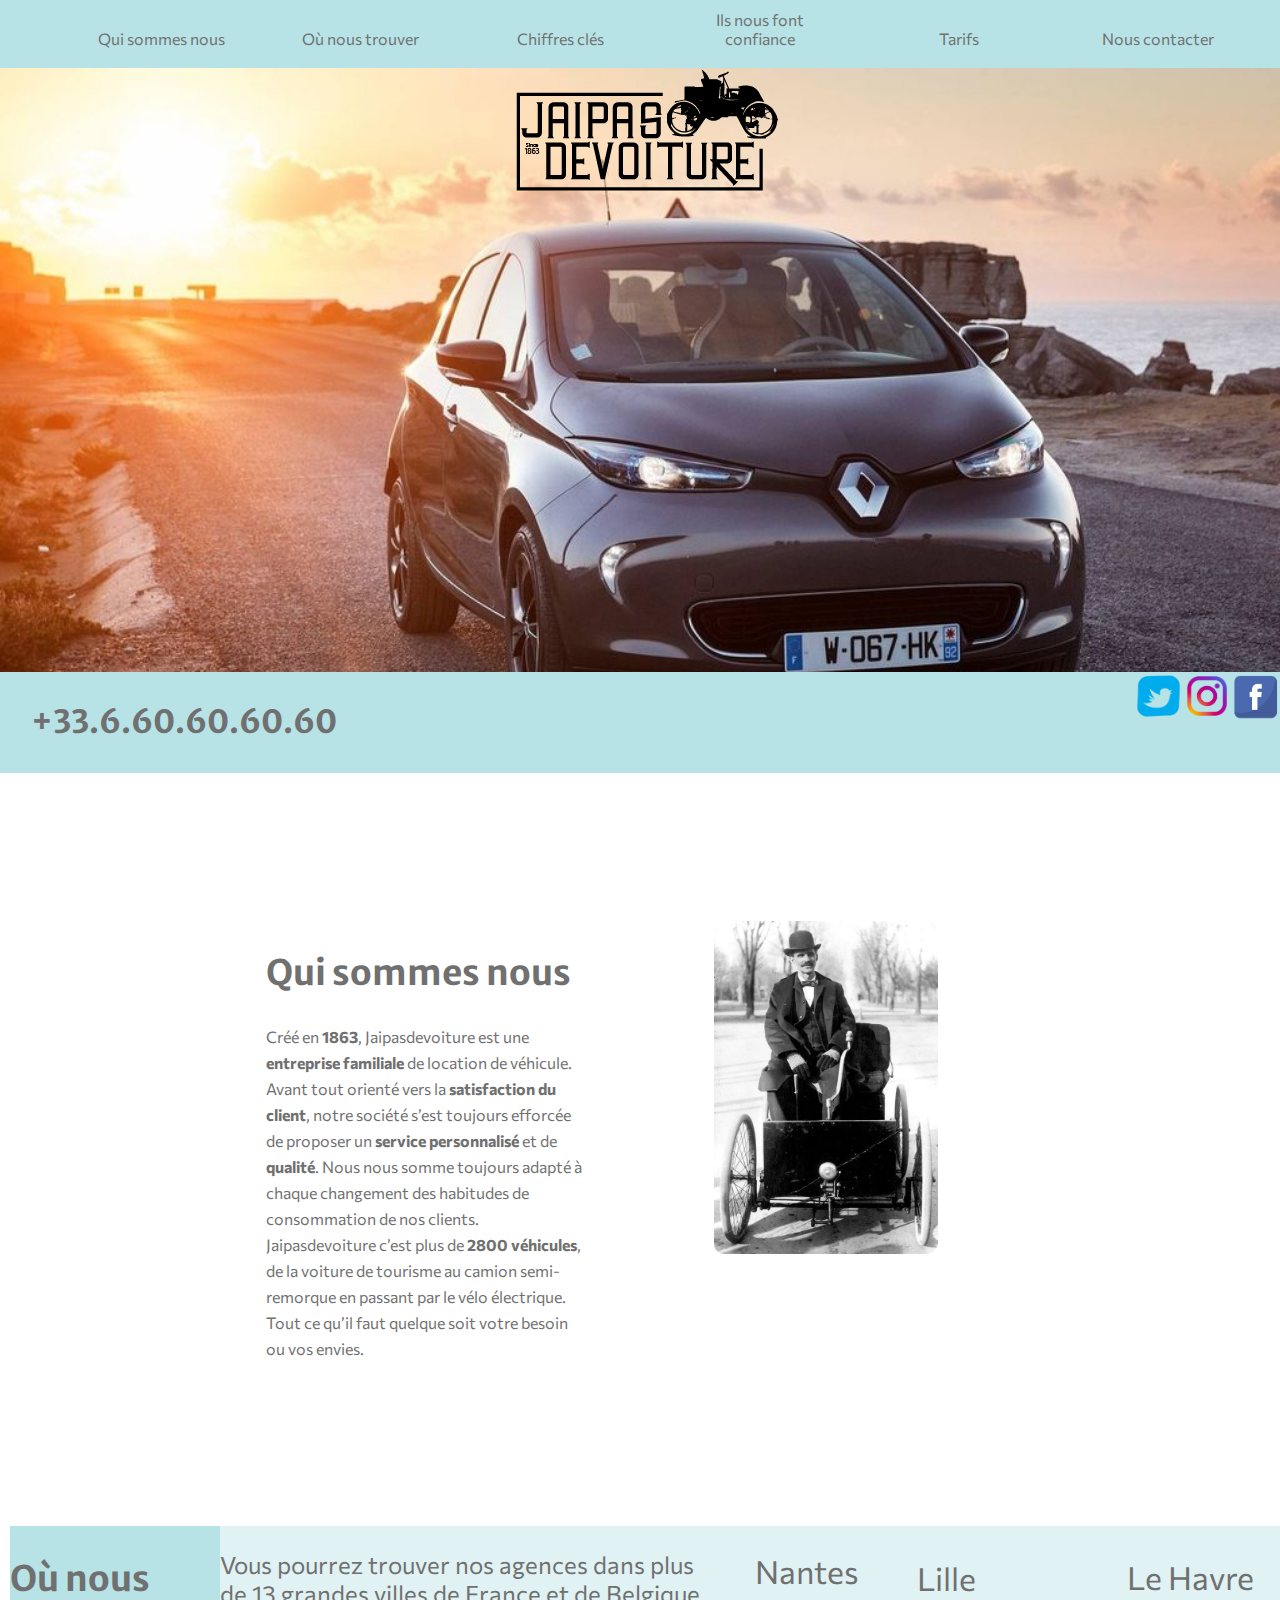
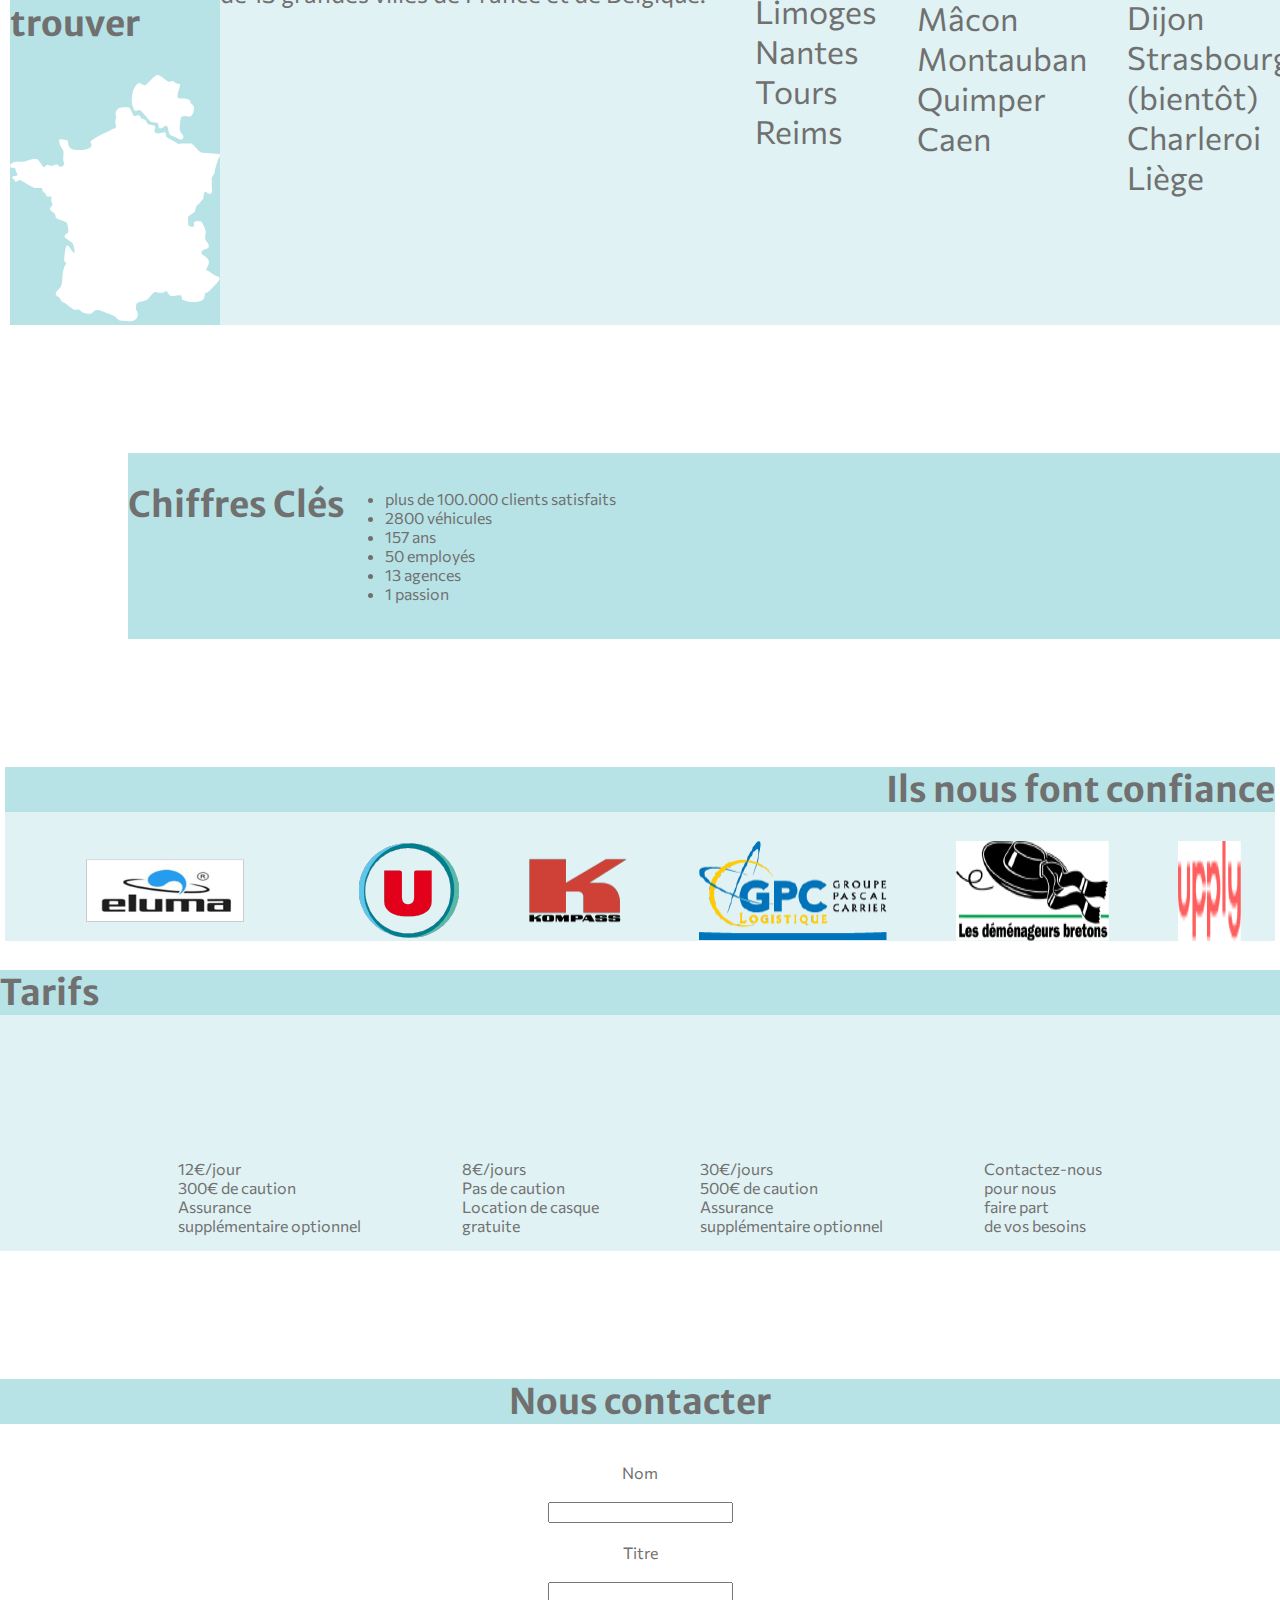
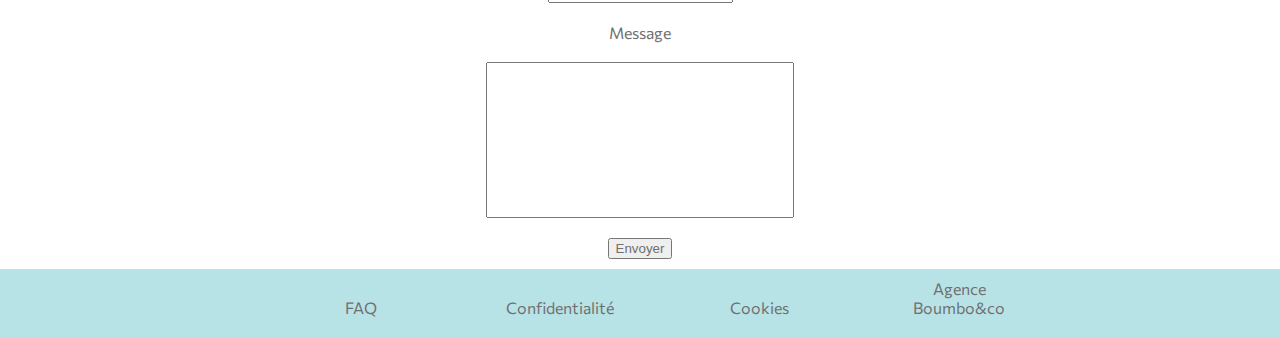
<file: test.html>
<!DOCTYPE html>
<html lang="fr">

<head>
    <meta charset="UTF-8">
    <meta name="viewport" content="width=device-width, initial-scale=1.0">
    <link rel="stylesheet" href="style_test.css">
    <link
        href="https://fonts.googleapis.com/css2?family=Commissioner:wght@300;400;500;800&family=Merriweather+Sans:wght@700;800&display=swap"
        rel="stylesheet">
    <title>Document</title>
</head>

<body>
    <header>
        <nav>
            <ul id="menu">
                <li><a href="#titre_qui">Qui sommes nous</a></li>
                <li><a href="">Où nous trouver</a></li>
                <li><a href="">Chiffres clés</a></li>
                <li><a href="">Ils nous font confiance</a></li>
                <li><a href="">Tarifs</a></li>
                <li><a href="">Nous contacter</a></li>
            </ul>
        </nav>
    </header>
    <section class="accueil">
        <div id="logo">
            <img src="logo.png" alt="">
        </div>
        <!-- <div id="photo">
            <img src="photos_pour_carrousel/voiture_carrousel1_resultat.jpg" alt="">
        </div> -->
        <div id="num_picto">
            <div>
                <h1 id="numero">+33.6.60.60.60.60</h1>
            </div>
            <div id="reseaux">
                <img src="pics/Icon-illustrator-Facebook-PNG.png" alt="">
                <img src="pics/Instagram-logo-transparent-PNG.png" alt="">
                <img src="pics/Twitter-logo-on-transparent-background-PNG.png" alt="">
            </div>
        </div>
    </section>
    <section class="qui">
        <div id="intro">
            <h2 id="titre_qui">Qui sommes nous</h2>
            <p>
                Créé en <strong>1863</strong>, Jaipasdevoiture est une <strong>entreprise familiale</strong> de location
                de véhicule.
                Avant tout orienté vers la <strong>satisfaction du client</strong>, notre société s’est toujours
                efforcée de
                proposer un <strong>service personnalisé</strong> et de <strong>qualité</strong>. Nous nous somme
                toujours adapté à
                chaque changement des habitudes de consommation de nos clients.
                Jaipasdevoiture c’est plus de <strong>2800 véhicules</strong>, de la voiture de tourisme au camion
                semi-remorque en passant par le vélo électrique. Tout ce qu’il faut quelque soit votre
                besoin ou vos envies.
            </p>
        </div>
        <div id="old_man">
            <img id="vieux" src="pics/henry.jpg" alt="Photo noir et blanc d'un monsieur sur une vielle voiture">
        </div>
    </section>
    <section class="ou">
        <div id="ou_text">
            <h2>Où nous trouver</h2>

            <img src="pics/FBblanc.png" alt="Carte de la France et de la Belgique">
        </div>
        <div>
            <p>Vous pourrez trouver nos agences dans plus de 13 grandes villes de France et de
                Belgique.</p>
        </div>
        <div>

            <ul>
                <li>Nantes</li>
                <li>Limoges</li>
                <li>Nantes</li>
                <li>Tours</li>
                <li>Reims</li>
            </ul>
        </div>
        <div>
            <ul>
                <li>Lille</li>
                <li>Mâcon</li>
                <li>Montauban</li>
                <li>Quimper</li>
                <li>Caen</li>
            </ul>
        </div>
        <div>
            <ul>
                <li>Le Havre</li>
                <li>Dijon</li>
                <li>Strasbourg (bientôt)</li>
                <li>Charleroi</li>
                <li>Liège</li>
            </ul>
        </div>
    </section>
    <section class="chiffres">
        <h2>Chiffres Clés</h2>
        <div>
            <ul>
                <li>plus de 100.000 clients satisfaits</li>
                <li>2800 véhicules</li>
                <li>157 ans</li>
                <li>50 employés</li>
                <li>13 agences</li>
                <li>1 passion</li>
            </ul>
        </div>
    </section>
    <section class="confiance">
        <h2>Ils nous font confiance</h2>
        <div class="picto">
            <!-- <img src="/Users/trystansimplon/Documents/J_ai_pas_de_voiture_front/pics/avis verifiés.jpg" alt=""> -->
            <img src="pics/ELUMA_TRANS_SRO_114839_250x141.png" alt="">
            <img src="pics/systemeu.png" alt="">
            <img src="pics/kompass-1-logo-png-transparent.png" alt="">
            <img src="pics/gpc.png" alt="">
            <img src="pics/demenageurs.png" alt="">
            <img src="pics/upply-logo-146x56.png" alt="">
        </div>
    </section>
    <section class="tarifs">
        <h2>Tarifs</h2>
        <div class="vehicule">
            <div id="voiture">
                <p>12€/jour<br>
                    300€ de caution<br>
                    Assurance<br>
                    supplémentaire optionnel</p>
            </div>
            <div>
                <p id="vélo">8€/jours <br>
                    Pas de caution <br>
                    Location de casque <br>
                    gratuite <br>
                </p>
            </div>
            <div>
                <p id="camion">30€/jours <br>
                    500€ de caution <br>
                    Assurance <br>
                    supplémentaire optionnel</p>
            </div>
            <div>
                <p id="besoin">Contactez-nous <br>
                    pour nous<br>
                    faire part<br>
                    de vos besoins
                </p>
            </div>
        </div>
    </section>
    <section class="contact">
        <h2>Nous contacter</h2>
        <form method="post" action="">
            <div class="formulaire">
                <label for="Nom">Nom</label>
                <input type="text" id="Nom" name="Nom">
            </div>
            <div class="formulaire">
                <label for="Titre">Titre</label>
                <input type="text" id="Titre" name="Titre">
            </div>
            <div class="formulaire">
                <label for="message">Message</label>
                <input type="text" id="message" name="message">
            </div>
            <!-- <div class="formulaire">
                <label for="captcha">captcha</label>
                <input type="text" id="captcha">
            </div> -->
            <div class="formulaire">
                <input type="button" value="Envoyer">
            </div>
        </form>
        <footer>
            <nav>
                <ul id="menu">
                    <li><a href="#titre_qui">FAQ</a></li>
                    <li><a href="">Confidentialité</a></li>
                    <li><a href="">Cookies</a></li>
                    <li><a href="">Agence Boumbo&co</a></li>
                </ul>
            </nav>
        </footer>
</body>

</html>
</file>
<file: style_test.css>
body {
    margin: 0;
    padding: 0;
    font-family: 'Commissioner', sans-serif;
    
}

/* CSS pour le menu  */

#menu {
     text-align: center;
     background-color: #B7E3E6; 
    margin: 0px auto 0px auto; 
    color: #707070;  
}



#menu li {
    display: inline;
    list-style: none;
    width: auto; 
    font-size: 100%;
    
}

#menu a {
    display: inline-block;
    margin: 0 30px;
    text-align: center;
    text-decoration: none;
    color: #707070;
    padding: 10px 0 20px 0;
    width: 11%;
}

#menu a:hover {
    background-color: #B7E3E6;
    color: honeydew;
    border-radius: 10px;
    width: 10%;
}

/* Page d'accueil */

h1 {
    font-family: 'Merriweather Sans', sans-serif;
    margin: 0%;
    color: #707070;
}

.accueil {
    width: 100%;
    background-image: url(photos_pour_carrousel/voiture_carrousel1_resultat.jpg);
    background-size: cover;
    background-repeat: no-repeat;
}

#logo {
    display: flex;
    justify-content: center;
    /* margin-top: 20%; */
    
    }

#num_picto {
    display: flex;
    margin-top: 36%;
    background-color: #B7E3E6;
    
}

#numero {
    color: #707070;
    width: 50%;
    padding: 10%;

}

#reseaux img {
    max-width: 5%;
    float: right;
}

/* Qui sommes nous */


.qui{
    display: flex;
    flex-flow: row wrap;
    margin: 10px;
    margin-top: 10%;
    width: 100%;
  }
  .qui > div{
    flex: 0 0 25%;
    padding: 20px 0px;

  }


#intro {
    width: 50%;
    margin-right: 10%;
    margin-left: 20%;
    
}

#intro p {
    line-height: 26px;
    color: #707070;
    font-size: 100%;
}

#vieux {
    max-width: 70%;
    border-radius: 10px;
}

h2 {
    font-size: 220%;
    font-family: 'Merriweather Sans';
    color: #707070;
}

/* Ou nous trouver */

.ou {
    background-color: #e0f2f3;
    color: white;
    display: flex;
    margin: 10px;
    margin-top: 10%;
    width: 100%;
    
}

#ou_text {
    
    flex-flow: column wrap;
    background-color: #B7E3E6;
    color: #707070;
}

.ou ul {
    margin-top: 15%;
    font-size: 200%;
    list-style: none;
    color: #707070;

}

.ou p {
    color: #707070;
    font-size: 150%;
    flex-flow: column wrap;
    
}

/* Section chiffres clés */

.chiffres {
    display: flex;
    flex-flow: row wrap;
    margin: 10%;
    margin-top: 10%;
    width: 100%;
    color: #707070;
    background-color: #B7E3E6;
}
.chiffres > div{
    flex: 0 0 25%;
    padding: 20px 0px;
  }

  /* Ils nous font confiance */

  .confiance {
      margin: 5px;
    background-color:#e0f2f3;
  }

  .picto {
    max-height: 100px;
    display: flex;
    justify-content: space-around;
}

.confiance h2 {
    text-align: right;
    background-color: #B7E3E6;
    
}

/* Section Tarifs  */

.tarifs {
    background-color:#e0f2f3;
}

.tarifs h2 {
    background-color: #B7E3E6;
    justify-content: left;
}

.vehicule {
    display: flex;
    justify-content: space-around;
    align-items: center;
    margin: 10%;
    color: #707070;

}

.voiture {
    background-image: url(pics/voiture2.jpg);
    background-size: contain;
    background-repeat: no-repeat;
    color: #707070;
}

.velo {
    background-image: url(pics/velo.png);
    background-size: contain;
    background-repeat: no-repeat;
    color: #707070;
}

.camion {
    background-image: url(pics/camionnette.png);
    background-size: contain;
    background-repeat: no-repeat;
    color: #707070;
}

.besoin {
    background-image: url(pics/png-clipart-car-volvo-trucks-truck-driver-semi-trailer-truck-car);
    background-size: contain;
    background-repeat: no-repeat;
    color: #707070;
}

/* Section Formulaire */

.contact h2 {
    text-align: center;
    background-color: #B7E3E6;
    
}
.contact div {
    display: flex;
    justify-content: center;
    align-items: center;
    flex-direction: column;
    color: #707070;
}

.formulaire label {
    margin: 10px;
   
    
}

.formulaire input {
    margin: 10px;
    color: #707070;
    
}

#message  {
    width: 300px;
    height: 150px;
   
    
}

/* ////////////////////////////////////////////////////////IPAD\\\\\\\\\\\\\\\\\\\\\\\\\\\\\\\\\\\\\\\\\\\\\\\\\\ */

@media all and (max-width)
</file>
